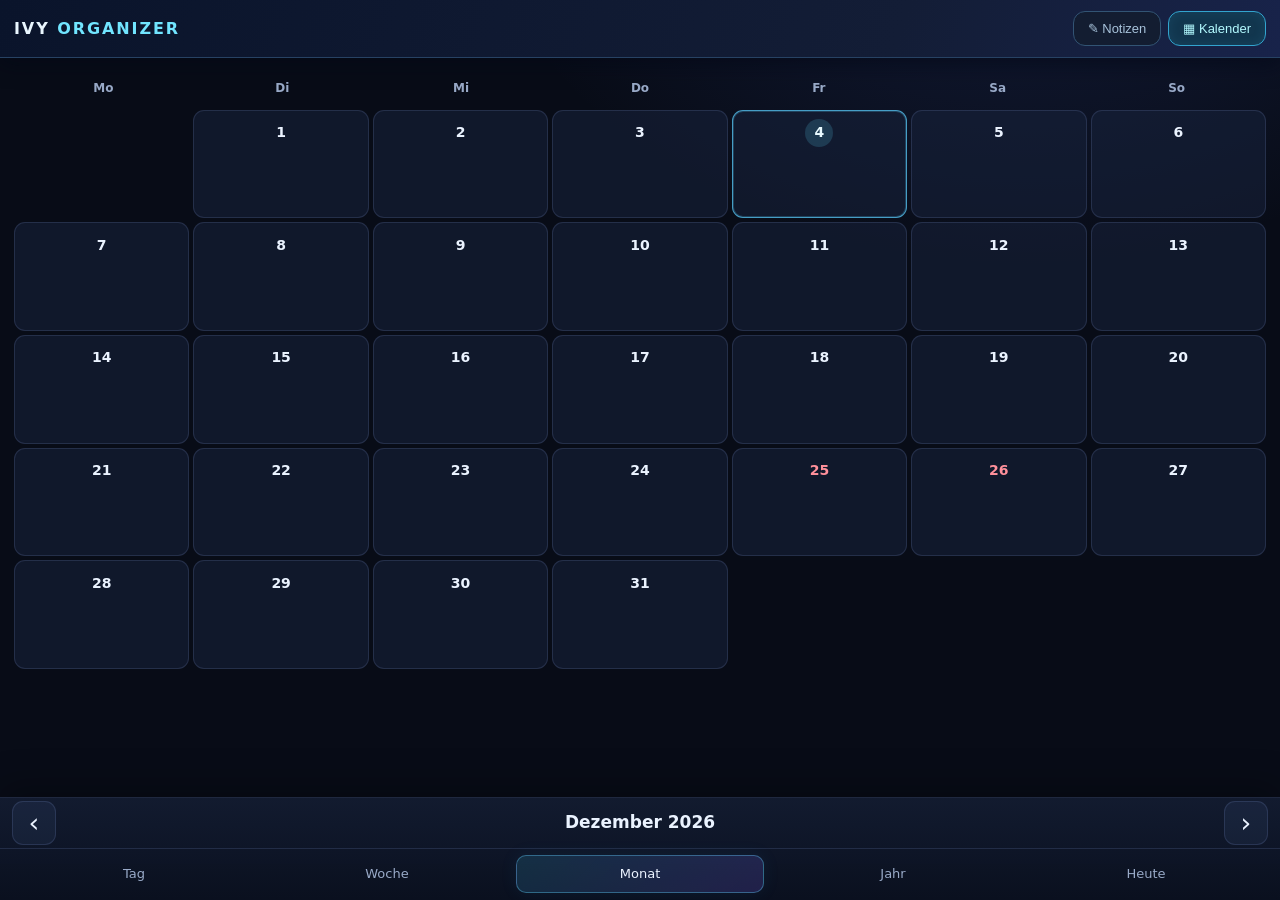
<file: index.html>
<!doctype html><html lang="de"><head><meta charset="utf-8"><meta name="viewport" content="width=device-width,initial-scale=1,viewport-fit=cover"><meta name="theme-color" content="#070d1c"><meta name="description" content="IVY Organizer – Kalender und Notizen in einer App"><link rel="manifest" href="./manifest.webmanifest"><link rel="icon" href="./icon-192.png"><title>IVY Organizer</title><meta name="ivy-organizer-build" content="ivy-organizer-v2-20261115"><style>
:root{color-scheme:dark;font-family:system-ui,-apple-system,Segoe UI,sans-serif}*{box-sizing:border-box}body{margin:0;background:#070b17;color:#eaf7ff}header{position:fixed;top:0;left:0;right:0;height:58px;display:flex;align-items:center;justify-content:space-between;gap:12px;padding:6px max(14px,env(safe-area-inset-left));background:linear-gradient(110deg,#0a142b,#131d36 70%,#18234a);border-bottom:1px solid #274263;z-index:50;box-shadow:0 5px 22px #030817aa}h1{margin:0;font-size:16px;letter-spacing:.12em;font-weight:700}h1 span{color:#71e5ff}.tabs{display:flex;gap:7px}.tabs button{border:1px solid #325474;border-radius:12px;background:#131d31;color:#a8c3db;font-size:13px;padding:9px 14px;cursor:pointer}.tabs button.active{background:#12364e;color:#b3faff;border-color:#32a4cf;box-shadow:inset 0 0 12px #40bcf51a}#panels{position:absolute;inset:58px 0 0}.panel{position:absolute;inset:0;width:100%;height:100%;border:0;background:#080c18;display:none}.panel.active{display:block}.help{display:none} @media(max-width:440px){h1{font-size:12px}.tabs button{padding:9px 10px;font-size:12px}header{padding:6px 10px}} </style><style id="ivy-update-style">
#ivy-update-popup[hidden]{display:none!important}#ivy-update-popup{position:fixed;right:16px;bottom:18px;z-index:1000;width:min(360px,calc(100vw - 32px));padding:18px;border:1px solid #3aaad9;border-radius:17px;background:linear-gradient(135deg,#152740,#101b33);color:#eaf8ff;box-shadow:0 16px 55px #000a,0 0 26px #28c7ff20}#ivy-update-popup strong{display:block;font-size:15px}#ivy-update-popup p{margin:9px 0 16px;color:#afc8e2;font-size:13px;line-height:1.5}#ivy-update-popup button{font:inherit;cursor:pointer;padding:10px 12px;border-radius:9px;border:1px solid #3b6580;background:#182a43;color:#eafaff}#ivy-update-popup button:first-child{background:linear-gradient(120deg,#146987,#5056a4);color:white}#ivy-update-popup .actions{display:flex;gap:8px}
</style></head><body><header><h1>IVY <span>ORGANIZER</span></h1><nav class="tabs" aria-label="App-Bereiche"><button id="tab-notes" aria-pressed="false">✎ Notizen</button><button id="tab-calendar" class="active" aria-pressed="true">▦ Kalender</button></nav></header><main id="panels"><iframe class="panel" id="notes-frame" src="./notes/index.html" title="Notizen"></iframe><iframe class="panel active" id="calendar-frame" src="./calendar/index.html" title="Kalender"></iframe></main><aside id="ivy-update-popup" role="status" aria-live="polite" hidden><strong>✧ Neue Organizer-Version verfügbar</strong><p>Eine neue Version wurde veröffentlicht. Deine lokalen Notizen und Termine bleiben erhalten.</p><div class="actions"><button type="button" id="ivy-update-now">Jetzt aktualisieren</button><button type="button" id="ivy-update-later">Später</button></div></aside><script src="./organizer.js" defer></script></body></html>
</file>
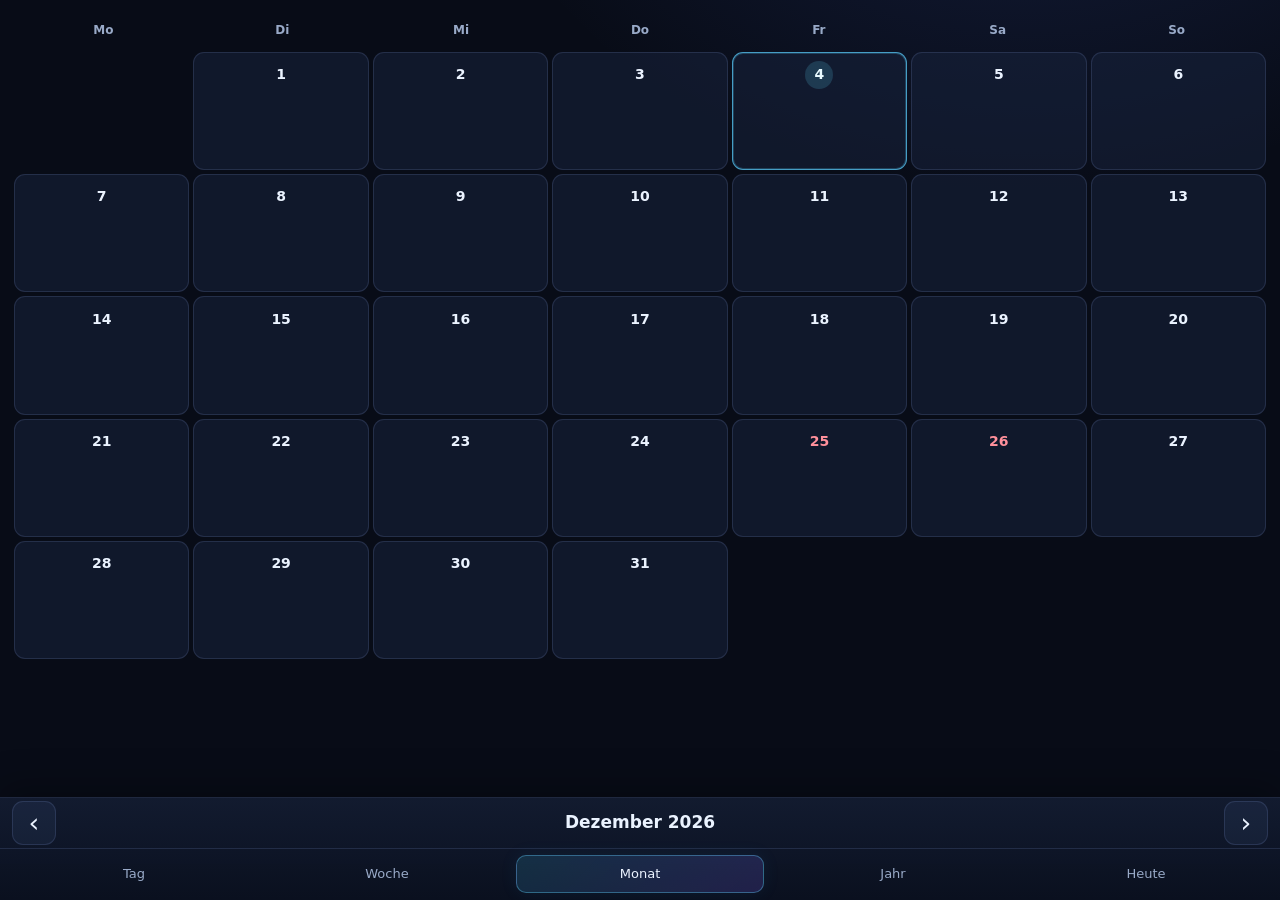
<file: calendar/index.html>
<!doctype html>
<html lang="de">
<head>
  <meta charset="utf-8" />
  <meta name="viewport" content="width=device-width,initial-scale=1,viewport-fit=cover" />
  <title>IVY Kalender</title>
  <meta name="theme-color" content="#0b0d12">

  <!-- stylesheet -->
  <link rel="stylesheet" href="styles.css?v=2">

  <!-- PWA manifest (unchanged) -->
  <!-- parent owns PWA manifest -->

  <link rel="icon" type="image/png" href="icon-512.png">
  <link rel="apple-touch-icon" href="icon-512.png">
  <meta name="msapplication-TileImage" content="icon-512.png">
  <meta name="msapplication-TileColor" content="#0b0d12">
</head>

<body>
  <div id="app" class="app">
    <main id="calendarArea" class="main" role="main" aria-label="Kalenderansichten">
      <!-- Views (one active at a time) -->
      <section id="dayView" class="view" aria-hidden="true"></section>
      <section id="weekView" class="view" aria-hidden="true"></section>
      <section id="monthView" class="view" aria-hidden="true"></section>
      <section id="yearView" class="view" aria-hidden="true"></section>
    </main>

    <footer class="footer" role="contentinfo">
      <div class="switchbar">
        <button id="prevBtn" class="icon-btn" aria-label="Zurück">‹</button>

        <div class="title-wrap">
          <div id="title" class="title">Monat Jahr</div>
          <div id="subtitle" class="subtitle"></div>
        </div>

        <button id="nextBtn" class="icon-btn" aria-label="Weiter">›</button>
      </div>

      <nav class="bottom-nav" role="navigation" aria-label="Ansichten">
        <button class="nav-btn" data-view="day" aria-pressed="false">Tag</button>
        <button class="nav-btn" data-view="week" aria-pressed="false">Woche</button>
        <button class="nav-btn active" data-view="month" aria-pressed="true">Monat</button>
        <button class="nav-btn" data-view="year" aria-pressed="false">Jahr</button>
        <!-- Today button: always jumps to Month view and highlights today -->
        <button id="todayBtn" class="nav-btn" aria-pressed="false">Heute</button>
      </nav>
    </footer>
  </div>

  <!-- Event Modal -->
  <div id="eventModal" class="modal hidden" role="dialog" aria-modal="true" aria-hidden="true">
    <div class="modal-content">
      <h2 id="modalDate">Datum</h2>

      <ul id="eventList" class="event-list" aria-live="polite"></ul>

      <label for="eventInput" class="sr-only">Termintext</label>
      <input id="eventInput" type="text" placeholder="Terminname" />

      <div class="modal-row">
        <!-- Birthday checkbox: if checked, event is marked as recurring birthday and time selection disabled -->
        <label>
          <input id="eventBirthdayCheckbox" type="checkbox" /> Geburtstag
        </label>

        <!-- Hour checkbox + select apply only for normal events; disabled automatically when Birthday is checked -->
        <label>
          <input id="eventHourCheckbox" type="checkbox" /> Uhrzeit
        </label>
        <select id="eventHour" aria-label="Uhrzeit wählen" disabled>
          <!-- hours inserted by JS -->
        </select>
      </div>

      <div class="modal-actions">
        <button id="addEventBtn" class="btn">Speichern</button>
        <button id="closeModalBtn" class="btn alt">Schließen</button>
      </div>
    </div>
  </div>

  <!-- script -->
  <script src="app.js?v=2" defer></script>

</body>
</html>
</file>
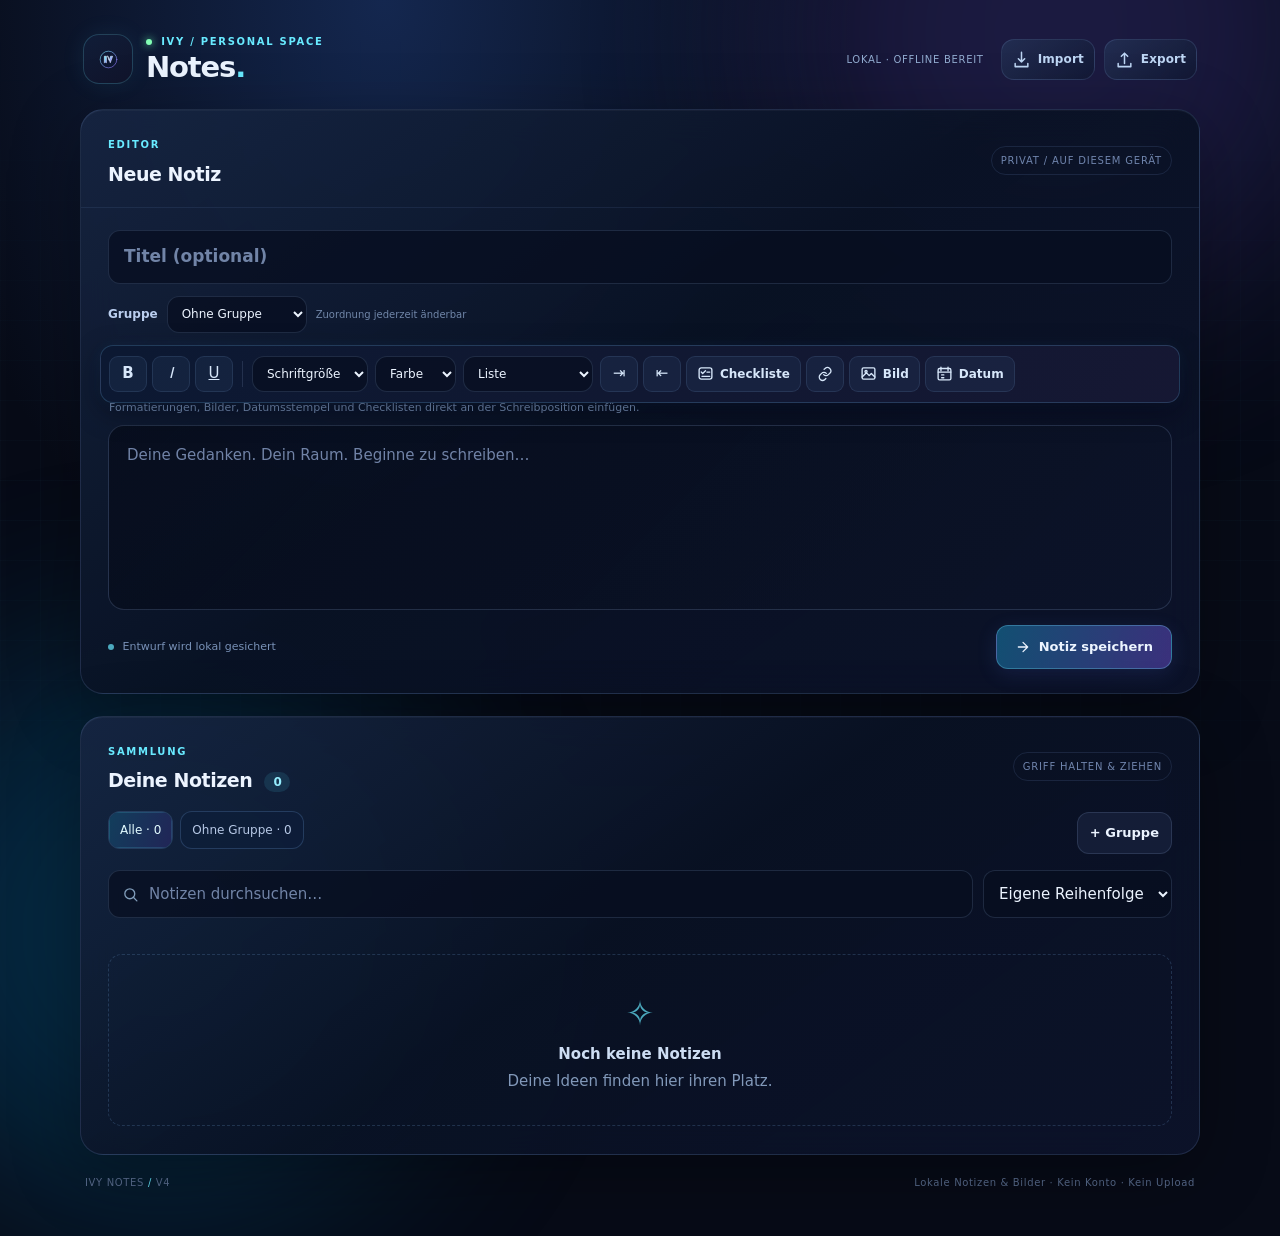
<file: notes/index.html>
<!DOCTYPE html>
<html lang="de">
<head>
  <meta charset="utf-8">
  <meta name="viewport" content="width=device-width, initial-scale=1, viewport-fit=cover">
  <meta name="theme-color" content="#070b17">
  <meta name="description" content="IVY Notes – lokale Notizen mit Bildern, Datums-Vorlagen, Rich-Text und Offline-Sicherung.">
  <meta name="color-scheme" content="dark">
  <!-- Manifest is managed by IVY Organizer parent -->
  <link rel="icon" type="image/png" sizes="32x32" href="./favicon-32x32.png">
  <link rel="icon" type="image/png" sizes="192x192" href="./icon-192.png">
  <link rel="apple-touch-icon" href="./apple-touch-icon.png">
  <link rel="stylesheet" href="./app.css">
  <title>IVY Notes</title>
  <script src="./app.js" defer></script>
</head>
<body>
  <div class="ambient glow-one" aria-hidden="true"></div>
  <div class="ambient glow-two" aria-hidden="true"></div>
  <div class="matrix-grid" aria-hidden="true"></div>
  <main class="app-shell">
    <header class="topbar">
      <div class="brand-lockup">
        <span class="brand-icon" aria-hidden="true"><svg viewBox="0 0 64 64" width="40" height="40"><defs><linearGradient id="i" x1="0" y1="0" x2="1" y2="1"><stop stop-color="#76f9ff"/><stop offset="1" stop-color="#9965ff"/></linearGradient></defs><circle cx="32" cy="32" r="28" fill="#0e1732" stroke="url(#i)" stroke-width="2"/><path d="M18 43V21h7v22M30 21l8 22 8-22h-7l-5 14-5-14z" fill="url(#i)"/></svg></span>
        <div><div class="brand-eyebrow"><span class="status-dot"></span> IVY / PERSONAL SPACE</div><h1>Notes<span class="brand-period">.</span></h1></div>
      </div>
      <div class="top-actions">
        <span id="storage-indicator" class="storage-indicator" aria-live="polite">LOKAL · OFFLINE BEREIT</span>
        <button type="button" class="icon-btn utility io-action" id="import-btn" title="Import – Backup von Datei laden" aria-label="Backup importieren"><svg viewBox="0 0 24 24" aria-hidden="true"><path d="M12 3v12m-4-4 4 4 4-4M4 17v4h16v-4"/></svg><span>Import</span></button>
        <button type="button" class="icon-btn utility io-action" id="export-btn" title="Export – Backup auf Gerät speichern" aria-label="Backup exportieren"><svg viewBox="0 0 24 24" aria-hidden="true"><path d="M12 17V4m-4 4 4-4 4 4M4 17v4h16v-4"/></svg><span>Export</span></button>
        <input hidden id="import-file-input" type="file" accept=".json,application/json">
      </div>
    </header>

    <section class="composer glass-panel" aria-labelledby="compose-heading">
      <div class="section-heading"><div><span class="eyebrow">EDITOR</span><h2 id="compose-heading">Neue Notiz</h2></div><div class="section-tag">PRIVAT / AUF DIESEM GERÄT</div></div>
      <div class="composer-inner">
        <label class="sr-only" for="note-title-input">Titel der Notiz</label>
        <input id="note-title-input" class="title-field" placeholder="Titel (optional)" autocomplete="off" maxlength="180">
        <div class="editor-meta"><label for="note-group-select">Gruppe</label><select id="note-group-select" class="tool-select group-select"><option value="">Ohne Gruppe</option></select><span class="editor-meta-hint">Zuordnung jederzeit änderbar</span></div>
        <div class="editor-toolbar" role="toolbar" aria-label="Text formatieren">
          <div class="toolbar-cluster">
            <button class="format-btn" type="button" data-format="bold" title="Fett" aria-label="Fett"><b>B</b></button>
            <button class="format-btn" type="button" data-format="italic" title="Kursiv" aria-label="Kursiv"><i>I</i></button>
            <button class="format-btn" type="button" data-format="underline" title="Unterstreichen" aria-label="Unterstreichen"><u>U</u></button>
          </div>
          <span class="tool-separator" aria-hidden="true"></span>
          <label class="sr-only" for="font-size">Schriftgröße</label><select id="font-size" class="tool-select" aria-label="Schriftgröße"><option value="">Schriftgröße</option><option value="2">Klein</option><option value="3">Normal</option><option value="5">Groß</option></select>
          <label class="sr-only" for="font-color">Schriftfarbe</label><select id="font-color" class="tool-select" aria-label="Schriftfarbe"><option value="">Farbe</option><option value="#eaf5ff">Weiß</option><option value="#69ecff">Cyan</option><option value="#bba0ff">Violett</option><option value="#ff8aab">Pink</option><option value="#ffd78b">Gelb</option><option value="#a9e9b8">Grün</option></select>
          <label class="sr-only" for="list-style">Aufzählung</label><select id="list-style" class="tool-select" aria-label="Liste einfügen"><option value="">Liste</option><option value="disc">• Punkte</option><option value="circle">◦ Kreise</option><option value="decimal">1. Nummeriert</option></select>
          <div class="toolbar-cluster">
            <button class="format-btn" type="button" id="indent-btn" title="Einrücken" aria-label="Einrücken">⇥</button>
            <button class="format-btn" type="button" id="outdent-btn" title="Ausrücken" aria-label="Ausrücken">⇤</button>
            <button class="format-btn format-with-label checklist-tool" type="button" id="checklist-btn" title="Checkliste einfügen oder umwandeln" aria-label="Checkliste einfügen" aria-pressed="false"><svg viewBox="0 0 24 24" aria-hidden="true"><rect x="3" y="4" width="18" height="16" rx="3"/><path d="m6 10 2 2 4-4M14 10h4M7 16h11"/></svg><span>Checkliste</span></button>
            <button class="format-btn" type="button" id="link-btn" title="Link einfügen" aria-label="Link einfügen"><svg viewBox="0 0 24 24" aria-hidden="true"><path d="M10 13a5 5 0 0 0 7.1 0l2.1-2.1a5 5 0 0 0-7.1-7.1L10.7 5M14 11a5 5 0 0 0-7.1 0l-2.1 2.1a5 5 0 0 0 7.1 7.1l1.4-1.4"/></svg></button>
            <button class="format-btn format-with-label" type="button" id="image-btn" title="Bild einfügen" aria-label="Bild einfügen"><svg viewBox="0 0 24 24" aria-hidden="true"><rect x="3" y="4" width="18" height="16" rx="2"/><circle cx="8.5" cy="9" r="1.5"/><path d="m3 17 6-6 4 4 3-3 5 5"/></svg><span>Bild</span></button>
            <input hidden id="image-file-input" type="file" accept="image/png,image/jpeg,image/webp,image/gif,image/avif">
            <div class="date-control">
              <button class="format-btn format-with-label" type="button" id="date-btn" title="Datum als Vorlage einfügen" aria-label="Datum als Vorlage einfügen"><svg viewBox="0 0 24 24" aria-hidden="true"><rect x="3" y="5" width="18" height="16" rx="2"/><path d="M7 3v5m10-5v5M3 10h18M8 14h3m-3 4h3"/></svg><span>Datum</span></button>
              <div class="date-menu" id="date-menu" hidden>
                <label for="date-picker">Datum auswählen</label>
                <input type="date" id="date-picker" class="date-input">
                <div class="date-menu-actions"><button type="button" class="btn secondary" id="date-cancel-btn">Abbrechen</button><button type="button" class="btn secondary" id="ivy-date-clear">Datum lösen</button><button type="button" class="btn primary" id="date-insert-btn">Übernehmen</button></div>
              </div>
            </div>
          </div>
        </div>
        <div id="ivy-linked-date" class="ivy-linked-date" hidden></div><div class="editor-hint">Formatierungen, Bilder, Datumsstempel und Checklisten direkt an der Schreibposition einfügen.</div>
        <div id="note-editor" class="note-editor rich-text" contenteditable="true" role="textbox" aria-label="Notizinhalt" aria-multiline="true" data-placeholder="Deine Gedanken. Dein Raum. Beginne zu schreiben…" spellcheck="true"></div>
        <div class="editor-footer">
          <div class="draft-indicator" id="draft-indicator" aria-live="polite"><span class="draft-glow"></span> Entwurf wird lokal gesichert</div>
          <div class="editor-buttons"><button type="button" id="cancel-edit-btn" class="btn secondary hidden">Abbrechen</button><button type="button" id="save-note-btn" class="btn primary"><svg viewBox="0 0 24 24" aria-hidden="true"><path d="M5 12h14m-7-7 7 7-7 7"/></svg><span id="save-note-label">Notiz speichern</span></button></div>
        </div>
      </div>
    </section>

    <section class="library glass-panel" aria-labelledby="library-heading">
      <div class="section-heading library-heading"><div><span class="eyebrow">SAMMLUNG</span><h2 id="library-heading">Deine Notizen <span class="count" id="note-count">0</span></h2></div><span class="section-tag" id="sort-hint">ZUM SORTIEREN ZIEHEN</span></div>
      <div class="groups-bar" aria-label="Notizgruppen"><div id="group-tabs" class="group-tabs" role="group" aria-label="Nach Gruppe filtern"></div><button type="button" class="btn secondary new-group" id="new-group-btn" aria-label="Neue Gruppe erstellen">+ Gruppe</button></div>
      <div class="list-controls">
        <label class="search-field" for="search-input"><svg viewBox="0 0 24 24" aria-hidden="true"><circle cx="11" cy="11" r="7"/><path d="m16 16 5 5"/></svg><input type="search" id="search-input" placeholder="Notizen durchsuchen…" autocomplete="off"></label>
        <label for="sort-select" class="sr-only">Notizen sortieren</label>
        <select id="sort-select" class="sort-select"><option value="unsorted">Eigene Reihenfolge</option><option value="newest">Zuletzt bearbeitet</option><option value="oldest">Älteste zuerst</option><option value="title-asc">Titel A–Z</option><option value="title-desc">Titel Z–A</option></select>
      </div>
      <p id="loading-indicator" class="empty-state" hidden>Notizen werden geladen…</p>
      <div id="notes-list" class="notes-grid" aria-live="polite"></div>
      <div id="no-notes-message" class="empty-state" hidden><div class="empty-emblem">✧</div><strong>Noch keine Notizen</strong><span>Deine Ideen finden hier ihren Platz.</span></div>
    </section>
    <footer class="site-footer"><span>IVY NOTES <span class="accent">/</span> V4</span><span>Lokale Notizen & Bilder · Kein Konto · Kein Upload</span></footer>
  </main>

  <div id="dialog-backdrop" class="dialog-backdrop" hidden>
    <div class="dialog glass-panel" role="dialog" aria-modal="true" aria-labelledby="dialog-title">
      <span class="eyebrow">IVY / BESTÄTIGUNG</span><h2 id="dialog-title">Bestätigung</h2><p id="dialog-message"></p>
      <div class="dialog-actions"><button type="button" id="dialog-cancel" class="btn secondary">Abbrechen</button><button type="button" id="dialog-confirm" class="btn primary">Bestätigen</button></div>
    </div>
  </div>
  <div id="link-backdrop" class="dialog-backdrop" hidden>
    <div class="dialog glass-panel" role="dialog" aria-modal="true" aria-labelledby="link-title"><span class="eyebrow">EDITOR / LINK</span><h2 id="link-title">Link einfügen</h2><label class="sr-only" for="link-url-input">Linkadresse</label><input class="title-field" id="link-url-input" type="url" placeholder="https://beispiel.de" autocomplete="url"><div class="dialog-actions"><button type="button" id="link-cancel" class="btn secondary">Abbrechen</button><button type="button" id="link-confirm" class="btn primary">Einfügen</button></div></div>
  </div>
  <div id="group-backdrop" class="dialog-backdrop" hidden>
    <div class="dialog glass-panel" role="dialog" aria-modal="true" aria-labelledby="group-title">
      <span class="eyebrow">IVY / NOTIZGRUPPEN</span><h2 id="group-title">Neue Gruppe</h2>
      <label for="group-name-input" class="group-form-label">Gruppenname</label><input type="text" id="group-name-input" class="title-field" maxlength="64" placeholder="z. B. Ausbildung" autocomplete="off">
      <p class="group-help">Beim Löschen einer Gruppe bleiben die enthaltenen Notizen erhalten und werden „Ohne Gruppe“ zugeordnet.</p>
      <div class="dialog-actions"><button id="group-delete-btn" type="button" class="btn danger" hidden>Gruppe löschen</button><button id="group-cancel-btn" type="button" class="btn secondary">Abbrechen</button><button id="group-confirm-btn" type="button" class="btn primary">Speichern</button></div>
    </div>
  </div>
  <div class="toast" id="toast" role="status" aria-live="polite"></div>
</body>
</html>
</file>
<file: calendar/styles.css>
:root{color-scheme:dark;--bg:#080c17;--panel:#11192b;--panel-2:#151f34;--text:#ebf3ff;--muted:#99aac8;--line:rgba(126,151,210,.18);--accent:#59ccfa;--event:#52cfff;--birthday:#ab85ff;--holiday:#ff909b;--footer-height:112px}
*{box-sizing:border-box}
html,body{margin:0;min-width:280px;width:100%;height:100%;background:var(--bg);color:var(--text);font:14px/1.4 system-ui,-apple-system,Segoe UI,Roboto,Arial,sans-serif}
body{overscroll-behavior:none;-webkit-tap-highlight-color:transparent}
button,input,select{font:inherit}
button{color:inherit;cursor:pointer}
button:focus-visible,select:focus-visible,input:focus-visible{outline:2px solid var(--accent);outline-offset:2px}
.app{height:100vh;height:100dvh;display:flex;flex-direction:column;overflow:hidden;background:radial-gradient(800px 600px at 80% -25%,rgba(78,112,238,.18),transparent 70%),var(--bg)}
.main{flex:1 1 auto;min-height:0;overflow:hidden;display:flex;position:relative}
.view{display:none;flex:1 1 auto;min-width:0;min-height:0;overflow:auto;padding:clamp(6px,1.2vw,14px);scrollbar-color:#4b5d81 transparent;overscroll-behavior:contain}
.view.active{display:block}
.footer{flex:0 0 auto;z-index:2;background:linear-gradient(180deg,rgba(19,28,48,.96),rgba(10,16,31,.99));border-top:1px solid var(--line);box-shadow:0 -12px 35px rgba(0,0,0,.26);padding-bottom:env(safe-area-inset-bottom)}
.switchbar{min-height:48px;display:flex;align-items:center;justify-content:space-between;border-bottom:1px solid var(--line);padding:3px 12px}
.title-wrap{flex:1;min-width:0;text-align:center}.title{font-size:17px;font-weight:720;text-transform:capitalize;white-space:nowrap;overflow:hidden;text-overflow:ellipsis}.subtitle{font-size:11px;min-height:0;color:var(--muted)}
.icon-btn{background:rgba(118,150,231,.08);border:1px solid var(--line);border-radius:11px;padding:2px 15px;font-size:27px;min-width:44px;min-height:38px}
.bottom-nav{display:grid;grid-template-columns:repeat(5,minmax(0,1fr));gap:5px;padding:6px max(10px,env(safe-area-inset-left)) 7px}
.nav-btn{min-height:38px;padding:7px 3px;background:transparent;border:1px solid transparent;color:var(--muted);border-radius:10px;font-size:13px}
.nav-btn.active{background:linear-gradient(135deg,rgba(63,210,255,.14),rgba(132,102,255,.19));border-color:rgba(96,204,249,.38);color:var(--text);box-shadow:0 0 18px rgba(47,156,223,.08)}
/* Monat: Raster darf klein werden, bei engem Display scrollt die gesamte Ansicht. */
#monthView{--month-row:clamp(64px,calc((100dvh - 190px) / 6),130px)}
.weekdays{display:grid;grid-template-columns:repeat(7,minmax(0,1fr));text-align:center;font-size:12px;font-weight:600;color:var(--muted);padding:8px 0;margin-bottom:5px}
.month-grid{display:grid;grid-template-columns:repeat(7,minmax(0,1fr));grid-auto-rows:var(--month-row);gap:4px;min-width:0}
.day-cell{position:relative;display:flex;flex-direction:column;align-items:center;justify-content:flex-start;gap:5px;min-width:0;min-height:0;padding:8px 2px;background:rgba(24,36,61,.55);border:1px solid var(--line);border-radius:11px;overflow:hidden}
.day-cell.empty{background:transparent;border-color:transparent;pointer-events:none}
.day-cell:hover:not(.empty),.mini-day:hover:not(.empty){border-color:rgba(89,204,250,.55);background-color:rgba(64,127,187,.13)}
.day-cell.is-today{border-color:rgba(89,204,250,.74);box-shadow:inset 0 0 0 1px rgba(89,204,250,.23)}
.day-number{font-size:14px;font-weight:650;width:28px;height:28px;display:grid;place-items:center;border-radius:50%;flex:0 0 auto}
.day-number.holiday{color:var(--holiday)}
.day-cell.is-today .day-number{background:rgba(94,217,255,.17);color:#e9faff}
.day-cell.is-today .day-number.holiday{color:var(--holiday)}
.day-markers,.mini-markers{display:flex;align-items:center;justify-content:center;gap:4px;flex:0 0 auto;height:7px;min-height:7px}
.day-marker,.mini-marker{display:block;width:6px;height:6px;flex:0 0 6px;border-radius:50%;padding:0!important;margin:0!important;box-shadow:0 0 7px currentColor}
.event-marker{color:var(--event);background:var(--event)}.birthday-marker{color:var(--birthday);background:var(--birthday)}
.day-count{font-size:11px;font-weight:700;color:var(--muted);line-height:1}
/* Jahresübersicht: 12 Karten, stabile 7x6 Tagesraster mit fixen Höhe, eigene Ansicht scrollt. */
#yearView{overflow-y:auto;overflow-x:hidden}
.year-grid{display:grid;grid-template-columns:repeat(3,minmax(0,1fr));grid-auto-rows:196px;align-content:start;gap:12px;width:100%;min-width:0;padding:6px 4px 20px}
.year-month{min-height:0;min-width:0;overflow:hidden;border-radius:15px;border:1px solid rgba(116,159,245,.24);background:linear-gradient(160deg,rgba(22,35,65,.87),rgba(14,22,42,.91));padding:9px 10px 10px;display:flex;flex-direction:column;box-shadow:inset 0 1px rgba(237,244,255,.04),0 10px 20px rgba(0,0,0,.1)}
.year-month-title{border:0;background:transparent;color:var(--text);font-weight:720;text-transform:capitalize;font-size:14px;width:100%;text-align:center;padding:2px 0 7px;line-height:1.3;flex:0 0 auto}
.mini-weekdays{display:grid;grid-template-columns:repeat(7,minmax(0,1fr));font-size:9px;color:var(--muted);text-align:center;height:17px;flex:0 0 auto;align-items:center}
.mini-month{flex:1 1 auto;display:grid;grid-template-columns:repeat(7,minmax(0,1fr));grid-template-rows:repeat(6,minmax(0,1fr));gap:1px;width:100%;min-height:0;min-width:0;align-content:stretch}
.mini-day{padding:1px 0 0;min-width:0;min-height:0;width:100%;height:100%;display:flex;align-items:center;justify-content:flex-start;flex-direction:column;position:relative;border:1px solid transparent;border-radius:6px;background:transparent;overflow:hidden;gap:0}
.mini-day.empty{pointer-events:none}
.mini-number{font-size:11px;line-height:14px;font-variant-numeric:tabular-nums;flex:0 0 14px;font-weight:500}
.mini-day.is-today{border-color:var(--accent);background:rgba(90,194,249,.14)}
.mini-day.holiday .mini-number{color:var(--holiday);font-weight:700}
.mini-markers{gap:2px;height:5px;min-height:5px;line-height:0}
.mini-marker{width:3px;height:3px;flex:0 0 3px;box-shadow:none!important}
.mini-extra{font-size:8px;color:var(--muted);line-height:7px;position:absolute;right:1px;bottom:0}
/* Woche/Tag: feste Zeilenhöhe; viele Einträge erzeugen Kurzvorschau statt unkontrolliert wachsender Zellen. */
#weekView,#dayView{overflow:auto;min-width:0}
.week-grid,.day-grid{display:grid;align-content:start;width:max-content;min-width:100%;overflow:visible;border:1px solid var(--line);border-radius:12px}
.week-grid{grid-template-columns:64px repeat(7,minmax(112px,1fr))}
.day-grid{grid-template-columns:64px minmax(250px,1fr);width:100%}
.grid-corner,.week-heading,.hour-label,.all-day-label{background:rgba(22,33,57,.89);border-bottom:1px solid var(--line);border-right:1px solid var(--line)}
.week-heading{text-align:center;font-size:12px;color:var(--muted);padding:9px 3px;white-space:nowrap}
.week-heading b{display:inline-block;font-size:14px;color:var(--text)}
.week-heading.is-today{color:var(--accent)}
.hour-label,.all-day-label{display:flex;justify-content:center;align-items:flex-start;padding:9px 4px;color:var(--muted);font-size:11px}
.all-day-label{align-items:center}
.hour-label{height:72px}
.all-day-row,.hour-cell{border:0;border-right:1px solid var(--line);border-bottom:1px solid var(--line);background:rgba(17,26,45,.55);width:100%;min-width:0;text-align:left;overflow:hidden;display:flex;flex-direction:column;justify-content:flex-start;gap:2px;padding:4px}
.all-day-row{height:99px}.hour-cell{height:72px}
.all-day-row:hover,.hour-cell:hover{background:rgba(39,71,106,.48)}
.event-pill,.event-more{display:block;max-width:100%;overflow:hidden;text-overflow:ellipsis;white-space:nowrap;font-size:11px;line-height:18px;border-radius:5px;padding:1px 6px;background:rgba(71,169,228,.25);color:#d7f5ff;border-left:2px solid var(--accent)}
.event-pill.birthday{background:rgba(150,106,242,.20);color:#e6daff;border-color:var(--birthday)}
.event-pill.holiday{background:rgba(242,122,143,.12);color:#ffadb9;border-color:var(--holiday)}
.event-more{background:transparent;color:var(--muted);border:0;padding-left:3px}
/* Dialog */
.modal{position:fixed;inset:0;display:flex;align-items:center;justify-content:center;background:rgba(2,5,13,.82);backdrop-filter:blur(8px);z-index:10;padding:12px;overflow:auto}
.modal.hidden{display:none}
.modal-content{width:min(100%,520px);max-height:min(90dvh,820px);overflow:auto;border:1px solid rgba(108,189,255,.31);border-radius:18px;padding:20px;background:linear-gradient(150deg,#1a2948,#0e162a);box-shadow:0 25px 70px rgba(0,0,0,.55)}
.modal-content h2{font-size:17px;line-height:1.35;text-transform:capitalize;margin:0 0 12px}
.event-list{list-style:none;padding:0;margin:0 0 14px;max-height:30dvh;overflow:auto;scrollbar-color:#405678 transparent}
.event-list li{display:flex;align-items:center;justify-content:space-between;gap:10px;overflow-wrap:anywhere;padding:9px 10px;margin:4px 0;background:rgba(11,20,38,.85);border:1px solid var(--line);border-radius:9px;font-size:13px}
.event-list li.holiday{color:var(--holiday)}.event-list li.event-empty{color:var(--muted)}
.delete-event{font-size:12px;flex:0 0 auto;background:rgba(255,91,112,.12);border:1px solid rgba(255,91,112,.32);color:#ffb1bd;border-radius:7px;padding:6px 8px}
#eventInput{display:block;width:100%;padding:12px;border:1px solid var(--line);border-radius:10px;color:var(--text);background:#091326;font-size:16px}
.modal-row{display:flex;align-items:center;flex-wrap:wrap;gap:12px;margin:12px 0;color:var(--muted)}
.modal-row label{display:flex;align-items:center;gap:6px}
#eventHour{padding:8px;border:1px solid var(--line);border-radius:8px;background:#111d33;color:var(--text)}
.modal-actions{display:flex;justify-content:flex-end;gap:8px;margin-top:12px}
.btn{border-radius:9px;border:1px solid rgba(110,224,255,.23);background:linear-gradient(135deg,#226d9f,#555bb5);padding:11px 17px;color:#fff;font-weight:620}
.btn.alt{background:rgba(134,153,202,.16)}
.sr-only{position:absolute!important;left:-99999px!important;width:1px!important;height:1px!important;overflow:hidden!important}
@media(max-width:1050px){.year-grid{grid-template-columns:repeat(2,minmax(0,1fr));grid-auto-rows:198px}}
@media(max-width:520px){.year-grid{grid-template-columns:1fr;grid-auto-rows:218px;max-width:430px;margin:auto;padding:4px 8px 18px}.year-month{padding:11px 13px}.mini-number{font-size:12px;line-height:16px;flex-basis:16px}.mini-marker{width:5px;height:5px;flex-basis:5px}.nav-btn{font-size:12px}.day-cell{border-radius:7px}.month-grid{gap:2px}.day-number{width:26px;height:26px;font-size:13px}.event-list{max-height:27dvh}}
@media(max-height:620px){.year-grid{grid-auto-rows:190px}.bottom-nav{padding-block:3px}.nav-btn{min-height:34px}#monthView{--month-row:65px}}
@media(prefers-reduced-motion:reduce){*,*:before,*:after{animation-duration:.01ms!important;transition-duration:.01ms!important}}

.ivy-note-marker{background:#59e5fb!important;box-shadow:0 0 6px #36d3ff!important}
.ivy-calendar-linked-note{border:1px solid rgba(73,213,255,.25);background:rgba(31,143,194,.1);border-radius:10px;padding:4px!important}
.ivy-open-note{background:transparent;color:#9ceaff;border:0;padding:10px;text-align:left;cursor:pointer;font:inherit;width:100%;overflow-wrap:anywhere}
.ivy-open-note:hover{background:rgba(76,211,255,.13)}

/* Organizer V2: date-specific note contents in calendar dialog */
.event-list li.ivy-calendar-linked-note{display:block;align-items:initial;padding:11px 12px!important;background:linear-gradient(125deg,rgba(20,57,85,.42),rgba(21,28,60,.55))}
.ivy-note-section{width:100%;min-width:0}
.ivy-note-section strong{display:block;color:#a8efff;font-weight:650;margin:0 0 5px}
.ivy-note-excerpt{white-space:pre-wrap;overflow-wrap:anywhere;color:#edf5ff;line-height:1.55;max-height:220px;overflow-y:auto;font-size:13px;padding:3px 0 8px}
.ivy-note-section .ivy-open-note{display:inline-block;width:auto;margin-top:2px;padding:7px 11px;border:1px solid #3b7797;border-radius:8px;background:#102c44;font-size:12px}
</file>
<file: notes/app.css>
:root{--bg:#070b17;--panel:#0c1529d9;--line:rgba(137,172,230,.17);--text:#ecf4ff;--muted:#8e9cb8;--cyan:#68eaff;--violet:#a388ff;--danger:#ff8ca8;--radius:23px;--shadow:0 18px 70px rgba(0,0,0,.32)}
*{box-sizing:border-box}html{color-scheme:dark;min-width:290px}body{margin:0;min-height:100vh;background:radial-gradient(ellipse at 30% 0%,#14274f 0%,transparent 37%),#070b17;color:var(--text);font:15px/1.5 Inter,"Segoe UI",system-ui,-apple-system,Arial,sans-serif;-webkit-tap-highlight-color:transparent}button,input,select{font:inherit}button{cursor:pointer;touch-action:manipulation}button:focus-visible,input:focus-visible,select:focus-visible,.note-editor:focus-visible{outline:2px solid var(--cyan);outline-offset:3px}a{color:var(--cyan)}a:focus-visible{outline:2px solid var(--cyan)}[hidden]{display:none!important}.hidden{display:none!important}.sr-only{position:absolute;width:1px;height:1px;padding:0;margin:-1px;overflow:hidden;clip:rect(0,0,0,0);white-space:nowrap;border:0}
.ambient{position:fixed;pointer-events:none;width:45vw;height:45vw;filter:blur(100px);border-radius:50%;opacity:.25;z-index:0}.glow-one{top:-20vw;right:-5vw;background:#5848bc}.glow-two{bottom:-25vw;left:-10vw;background:#0082be}.matrix-grid{position:fixed;inset:0;pointer-events:none;z-index:0;background:linear-gradient(rgba(106,221,255,.025) 1px,transparent 1px),linear-gradient(90deg,rgba(106,221,255,.025) 1px,transparent 1px);background-size:40px 40px;mask-image:linear-gradient(to bottom,transparent,black 55%,transparent)}.app-shell{position:relative;z-index:1;width:min(1120px,calc(100% - 40px));margin:0 auto;padding:34px 0 26px}.topbar{display:flex;justify-content:space-between;align-items:center;gap:15px;padding:0 3px 25px}.brand-lockup{display:flex;gap:13px;align-items:center}.brand-icon{width:50px;height:50px;display:grid;place-items:center;border:1px solid rgba(105,234,255,.20);border-radius:16px;background:linear-gradient(150deg,#101d38,#11142b);box-shadow:0 0 24px rgba(85,202,255,.08)}.brand-eyebrow,.eyebrow{color:var(--cyan);letter-spacing:.17em;font-size:10px;font-weight:750}.status-dot{display:inline-block;width:6px;height:6px;border-radius:50%;background:#83ffb5;box-shadow:0 0 9px #68ffbb;margin-right:4px}.topbar h1{font-size:29px;line-height:1.12;margin:2px 0 0;letter-spacing:-.04em;font-weight:760}.brand-period{color:var(--cyan)}.top-actions{display:flex;align-items:center;gap:9px}.storage-indicator{color:#92acd0;letter-spacing:.07em;font-size:10px;margin-right:8px}.icon-btn{border:1px solid var(--line);background:linear-gradient(145deg,rgba(38,55,90,.65),rgba(13,24,46,.55));color:#bed6f4;width:41px;height:41px;border-radius:13px;display:grid;place-items:center}.icon-btn:hover,.format-btn:hover{background:rgba(87,112,160,.26);border-color:rgba(104,234,255,.38)}svg{width:19px;height:19px;fill:none;stroke:currentColor;stroke-width:1.9;stroke-linecap:round;stroke-linejoin:round}
.glass-panel{border:1px solid var(--line);border-radius:var(--radius);background:linear-gradient(145deg,rgba(23,38,67,.87),rgba(9,18,36,.92) 48%,rgba(13,19,43,.9));box-shadow:var(--shadow),inset 0 1px rgba(255,255,255,.035);backdrop-filter:blur(18px)}.composer{margin-bottom:22px;overflow:visible}.section-heading{padding:22px 27px 19px;display:flex;gap:12px;justify-content:space-between;align-items:center;border-bottom:1px solid rgba(122,158,215,.11)}.section-heading h2{font-size:19px;letter-spacing:-.024em;margin:5px 0 0;font-weight:700}.section-tag{font-size:10px;letter-spacing:.08em;color:#7085ad;border:1px solid rgba(121,157,214,.15);padding:6px 9px;border-radius:100px;white-space:nowrap}.composer-inner{padding:22px 27px 24px}.title-field,.sort-select,.search-field,.tool-select{background:rgba(7,15,32,.73);color:var(--text);border:1px solid rgba(144,178,224,.17);border-radius:12px}.title-field{width:100%;padding:13px 15px;font-size:17px;font-weight:610;outline:0;transition:border-color .16s}.title-field:focus{border-color:rgba(104,234,255,.48)}.title-field::placeholder,.search-field input::placeholder{color:#7184a7}.editor-toolbar{display:flex;flex-wrap:wrap;align-items:center;gap:7px;padding:14px 0 12px}.toolbar-cluster{display:flex;gap:5px}.format-btn{display:grid;place-items:center;width:38px;height:36px;border:1px solid rgba(138,174,226,.13);border-radius:9px;background:rgba(35,55,91,.35);color:#d7e7fa}.format-btn[aria-pressed="true"]{background:rgba(51,159,211,.26);color:#85efff;border-color:rgba(104,234,255,.5)}.format-btn svg{width:16px;height:16px}.tool-separator{width:1px;height:26px;background:rgba(140,163,206,.18);margin:0 2px}.tool-select{height:36px;padding:0 10px;font-size:12px;max-width:145px}.tool-select:focus{border-color:var(--cyan)}.note-editor{background:linear-gradient(135deg,rgba(6,12,27,.76),rgba(13,21,43,.66));border:1px solid rgba(143,177,223,.20);border-radius:16px;min-height:155px;max-height:45vh;overflow-y:auto;overflow-wrap:anywhere;white-space:pre-wrap;padding:17px 18px;outline:0;color:#edf6ff;font-size:15px;line-height:1.65;transition:border-color .16s}.note-editor:focus{border-color:rgba(99,229,255,.56);box-shadow:0 0 0 3px rgba(75,186,255,.075)}.note-editor:empty:before{content:attr(data-placeholder);color:#7183a7;pointer-events:none}.note-editor ul,.note-editor ol,.note-content ul,.note-content ol{padding-left:22px;margin:4px 0}.note-editor blockquote,.note-content blockquote{margin:6px 0 6px 16px;border-left:2px solid rgba(117,234,255,.6);padding-left:12px}.note-editor a,.note-content a{color:#79e5ff;text-decoration:underline}.editor-footer{display:flex;justify-content:space-between;align-items:center;gap:12px;margin-top:15px}.draft-indicator{font-size:11px;color:#7891b7}.draft-glow{display:inline-block;width:6px;height:6px;margin-right:5px;border-radius:50%;background:var(--cyan);opacity:.7}.editor-buttons{display:flex;gap:10px;align-items:center}.btn{border:1px solid rgba(147,178,224,.17);border-radius:12px;padding:11px 18px;min-height:42px;color:var(--text);background:rgba(47,62,96,.30);font-size:13px;font-weight:660;display:inline-flex;align-items:center;justify-content:center;gap:8px}.btn.primary{border:1px solid rgba(113,221,255,.31);background:linear-gradient(105deg,rgba(27,151,199,.47),rgba(97,73,190,.56));box-shadow:0 5px 20px rgba(76,104,213,.16)}.btn.primary:hover{filter:brightness(1.17)}.btn.secondary:hover{border-color:rgba(167,178,244,.48);background:rgba(88,93,149,.22)}.btn svg{width:16px;height:16px}
.library{padding-bottom:18px}.library-heading{border-bottom:0;padding-bottom:14px}.count{display:inline-block;padding:1px 9px;border-radius:30px;font-size:12px;font-weight:700;background:rgba(77,216,250,.12);color:#95ecfc;vertical-align:middle;margin-left:6px}.list-controls{padding:0 27px 20px;display:flex;gap:10px}.search-field{display:flex;gap:10px;align-items:center;flex:1;padding:0 13px;min-width:0}.search-field svg{width:17px;height:17px;color:#809dba;flex:none}.search-field input{border:0;background:transparent;outline:0;width:100%;min-width:0;color:white;padding:12px 0}.sort-select{padding:9px 11px;min-width:185px;max-width:240px}.notes-grid{padding:0 27px 6px;display:grid;grid-template-columns:repeat(2,minmax(0,1fr));gap:14px;align-items:start}.note-card{min-width:0;border:1px solid rgba(131,165,227,.17);border-radius:15px;background:linear-gradient(137deg,rgba(27,45,80,.71),rgba(15,23,44,.89));padding:17px;position:relative;transition:border-color .14s,box-shadow .14s}.note-card:hover{border-color:rgba(96,218,255,.32);box-shadow:0 10px 26px rgba(0,0,0,.17)}.note-card.dragging{opacity:.55;border-color:var(--cyan)}.note-card.drop-before{box-shadow:inset 0 3px var(--cyan)}.note-card.drop-after{box-shadow:inset 0 -3px var(--cyan)}.note-card-header{display:flex;align-items:flex-start;justify-content:space-between;gap:8px}.note-card h3{margin:0 0 5px;font-size:15px;line-height:1.45;overflow-wrap:anywhere;font-weight:720}.note-date{color:#859abc;font-size:10px;font-variant-numeric:tabular-nums;letter-spacing:.025em}.note-content{font-size:13px;color:#d4e1f6;margin:12px 0 14px;overflow-wrap:anywhere;max-height:360px;overflow-y:auto;white-space:normal;line-height:1.55}.note-content p,.note-content div{margin:0 0 6px}.card-actions{display:flex;gap:7px;justify-content:flex-end;border-top:1px solid rgba(157,184,224,.12);padding-top:12px}.card-button,.drag-handle{width:34px;height:34px;display:grid;place-items:center;background:rgba(27,46,75,.55);border:1px solid rgba(139,171,222,.16);border-radius:10px;color:#bfd1ef}.card-button:hover{background:rgba(64,100,144,.29);color:white}.card-button.delete:hover{border-color:rgba(255,128,153,.5);color:#ff9db4}.drag-handle{cursor:grab;touch-action:pan-y;flex:none;font-size:20px;user-select:none;-webkit-user-select:none}.drag-handle[hidden]{display:none!important}.drag-handle:active{cursor:grabbing}.empty-state{margin:10px 27px;padding:33px 20px;text-align:center;border:1px dashed rgba(114,166,216,.22);border-radius:14px;color:#8299ba}.empty-state strong,.empty-state span{display:block}.empty-state strong{color:#cdddf3;margin:4px}.empty-emblem{font-size:34px;color:var(--cyan);opacity:.7}.site-footer{display:flex;justify-content:space-between;padding:20px 5px;gap:10px;color:#596c8e;letter-spacing:.065em;font-size:10px}.accent{color:var(--cyan)}
.dialog-backdrop{position:fixed;inset:0;z-index:200;display:flex;align-items:center;justify-content:center;background:rgba(1,4,15,.82);backdrop-filter:blur(9px);padding:20px}.dialog{width:min(430px,100%);padding:24px}.dialog h2{font-size:21px;margin:8px 0}.dialog p{color:#b8c7df;margin:0 0 23px}.dialog-actions{display:flex;gap:10px;justify-content:flex-end;margin-top:20px}.toast{position:fixed;z-index:250;left:50%;bottom:calc(20px + env(safe-area-inset-bottom));transform:translate(-50%,20px);opacity:0;pointer-events:none;transition:opacity .2s,transform .2s;border:1px solid rgba(109,217,255,.35);border-radius:12px;padding:11px 18px;background:rgba(18,32,55,.95);color:#d5f7ff;box-shadow:0 0 25px rgba(27,194,235,.11);max-width:min(90vw,580px);text-align:center;font-size:13px}.toast.show{opacity:1;transform:translate(-50%,0)}
@media(max-width:760px){.app-shell{width:calc(100% - 24px);padding:17px 0 20px}.topbar{padding:0 0 15px}.brand-icon{width:42px;height:42px}.brand-eyebrow{font-size:9px}.topbar h1{font-size:25px}.storage-indicator{display:none}.section-heading{padding:17px 17px 14px}.section-tag{display:none}.composer-inner{padding:15px 15px 17px}.tool-select{flex:1;min-width:90px;max-width:none}.editor-toolbar{gap:6px}.toolbar-cluster{flex:0 0 auto}.tool-separator{display:none}.editor-footer{align-items:flex-end}.draft-indicator{max-width:160px}.list-controls{padding:0 15px 15px}.notes-grid{grid-template-columns:1fr;padding:0 15px 5px}.empty-state{margin:10px 15px}.site-footer{font-size:9px}.sort-select{min-width:145px;max-width:160px;font-size:12px}.library-heading{padding-bottom:13px}}
@media(max-width:430px){.list-controls{flex-wrap:wrap}.search-field{flex-basis:100%}.sort-select{max-width:none;width:100%}.editor-footer{flex-wrap:wrap}.draft-indicator{flex:1;min-width:100%}.editor-buttons{margin-left:auto}.brand-icon svg{width:34px;height:34px}.top-actions{gap:6px}.icon-btn{width:38px;height:38px}}
@media(prefers-reduced-motion:reduce){*,*::before,*::after{scroll-behavior:auto!important;transition:none!important;animation:none!important}}

/* IVY Notes V3 – one rich-text layout in composer and saved notes */
.editor-hint{font-size:11px;color:#7a93b8;margin:-3px 1px 10px;line-height:1.45}
.format-with-label{width:auto;min-width:38px;padding:0 10px;display:inline-flex;align-items:center;justify-content:center;gap:6px;font-size:12px;font-weight:650}
.format-with-label svg{width:17px;height:17px}
.date-control{position:relative}
.date-menu{position:absolute;top:calc(100% + 10px);right:0;z-index:100;display:flex;flex-direction:column;gap:12px;min-width:min(280px,calc(100vw - 45px));padding:16px;background:linear-gradient(135deg,#172946,#11162f);border:1px solid rgba(105,237,255,.37);border-radius:16px;box-shadow:0 16px 45px #010512dd,0 0 20px rgba(87,173,255,.09)}
.date-menu[hidden]{display:none!important}.date-menu label{font-size:12px;color:#c5d7f5;font-weight:650}
.date-input{width:100%;color-scheme:dark;background:rgba(8,18,36,.90);border:1px solid rgba(147,188,237,.34);color:#eef8ff;padding:10px 12px;border-radius:10px;font-size:15px}
.date-menu-actions{display:flex;justify-content:flex-end;gap:7px}.date-menu-actions .btn{min-height:36px;padding:8px 12px;font-size:12px}
.note-editor.rich-text,.note-content.rich-text{
 font:400 15px/1.64 Inter,"Segoe UI",system-ui,sans-serif;
 color:#eaf5ff;letter-spacing:normal;text-align:left;overflow-wrap:anywhere;white-space:pre-wrap;word-break:normal;
}
.note-editor.rich-text{max-height:none!important;height:auto!important;min-height:185px;overflow:visible!important;cursor:text}
.note-content.rich-text{max-height:none!important;overflow:visible!important;overscroll-behavior:auto!important;touch-action:pan-y!important;font-size:15px!important;line-height:1.64!important;margin:10px 0 16px;min-width:0}
.note-editor.rich-text p,.note-content.rich-text p,
.note-editor.rich-text div,.note-content.rich-text div{margin:0!important;padding:0!important;min-height:1.64em}
.note-editor.rich-text :is(b,strong),.note-content.rich-text :is(b,strong){font-weight:700}
.note-editor.rich-text :is(i,em),.note-content.rich-text :is(i,em){font-style:italic}
.note-editor.rich-text :is(u),.note-content.rich-text :is(u){text-decoration:underline}
.note-editor.rich-text :is(ul,ol),.note-content.rich-text :is(ul,ol){padding-left:1.65em;margin:.25em 0!important;list-style-position:outside}
.note-editor.rich-text ul,.note-content.rich-text ul{list-style-type:disc}
.note-editor.rich-text ol,.note-content.rich-text ol{list-style-type:decimal}
.note-editor.rich-text li,.note-content.rich-text li{margin:0;min-height:1.45em}
.note-editor.rich-text blockquote,.note-content.rich-text blockquote{margin:.25em 0 .25em 1em!important;border-left:2px solid #65e6ffad;padding-left:.8em;max-width:calc(100% - 1em)}
.note-editor.rich-text :is(h1,h2,h3,h4),.note-content.rich-text :is(h1,h2,h3,h4){margin:.3em 0 .15em;line-height:1.28}
.note-editor.rich-text img[data-ivy-image-id],.note-content.rich-text img[data-ivy-image-id]{display:block;max-width:100%;height:auto;max-height:640px;object-fit:contain;border-radius:12px;margin:10px 0;border:1px solid #78c7ee52;box-shadow:0 9px 28px #030914aa}
.note-editor.rich-text img.ivy-image-missing,.note-content.rich-text img.ivy-image-missing{border:1px dashed #ff91ad;min-width:140px;min-height:56px}
.note-card.untitled .note-card-heading{padding-top:0}.note-card.untitled .note-date{margin-top:0}
.note-card.untitled .note-content{margin-top:10px}
.note-content.rich-text{user-select:text;-webkit-user-select:text}
.note-card{touch-action:pan-y}.note-card .drag-handle{touch-action:pan-y}
@media(max-width:760px){.format-with-label{padding:0 9px}.editor-toolbar{position:relative}.note-editor.rich-text,.note-content.rich-text{font-size:14px!important;line-height:1.58!important}.note-editor.rich-text{min-height:180px}.date-control{position:static}.date-menu{right:0;top:100%;max-width:calc(100vw - 55px)}.editor-hint{margin-top:3px}}

/* IVY Notes V4: clear transfer directions; sticky controls; grouped checklists */
.top-actions .io-action{width:auto;min-width:87px;display:inline-flex;align-items:center;justify-content:center;gap:7px;padding:0 10px;font-size:12px;font-weight:700;letter-spacing:.01em}
.io-action svg{flex:none}
.io-action span{white-space:nowrap}
.editor-meta{display:flex;align-items:center;gap:9px;margin:12px 0 0;flex-wrap:wrap}
.editor-meta label{font-size:12px;font-weight:680;color:#bbcff0}
.group-select{min-width:140px;height:37px;max-width:min(100%,260px)}
.editor-meta-hint{font-size:10px;color:#7187a9}
/* Keep the toolbar visible while the document scrolls, including when the mobile keyboard opens. */
.editor-toolbar{
  position:sticky!important;top:calc(5px + env(safe-area-inset-top));z-index:85;
  margin:12px -8px 0;padding:10px 8px!important;
  border:1px solid rgba(114,201,255,.20);border-radius:13px;
  background:linear-gradient(125deg,rgba(12,25,50,.98),rgba(22,24,52,.98));
  box-shadow:0 9px 28px rgba(0,2,15,.40),0 0 16px rgba(88,181,246,.08);
  backdrop-filter:blur(18px);-webkit-backdrop-filter:blur(18px);
  max-width:calc(100% + 16px);
}
.checklist-tool[aria-pressed="true"]{background:rgba(51,159,211,.26);color:#85efff;border-color:rgba(104,234,255,.6)}
.rich-text ul[data-ivy-checklist="1"]{list-style:none!important;padding-left:0!important;margin:.4em 0!important}
.rich-text ul[data-ivy-checklist="1"]>li{padding-left:2px;min-height:28px;line-height:1.6;overflow-wrap:anywhere}
.rich-text ul[data-ivy-checklist="1"]>li>input[data-ivy-check="1"]{
  appearance:none;-webkit-appearance:none;cursor:pointer;display:inline-grid;place-content:center;
  border:1.5px solid rgba(107,229,255,.75);width:19px;height:19px;min-width:19px;
  border-radius:5px;background:rgba(4,22,42,.82);margin:0 9px 0 1px;vertical-align:-3px;
  touch-action:manipulation;user-select:none;-webkit-user-select:none;
}
.rich-text ul[data-ivy-checklist="1"]>li>input:checked{background:linear-gradient(125deg,#22acdd,#8b6ff5);border-color:#80eafd}
.rich-text ul[data-ivy-checklist="1"]>li>input:checked:after{content:"";display:block;width:8px;height:5px;border-left:2px solid white;border-bottom:2px solid white;transform:rotate(-45deg) translateY(-1px)}
.rich-text ul[data-ivy-checklist="1"]>li:has(> input:checked){text-decoration:line-through;color:#8194b5;opacity:.74}
.note-editor ul[data-ivy-checklist="1"]>li:has(> input:checked){opacity:.86}
.groups-bar{padding:0 27px 13px;display:flex;align-items:center;gap:11px;min-width:0}
.group-tabs{display:flex;gap:7px;min-width:0;overflow-x:auto;scrollbar-width:thin;scrollbar-color:#546b9a transparent;padding:2px 0 8px;flex:1;overscroll-behavior-x:contain}
.group-chip-wrap{display:inline-flex;flex:none;border:1px solid rgba(108,159,218,.24);border-radius:12px;background:rgba(14,30,58,.78);overflow:hidden;max-width:min(220px,70vw)}
.group-chip{border:0;background:none;color:#b7c9e6;padding:9px 11px;font-size:12px;white-space:nowrap;text-overflow:ellipsis;overflow:hidden;min-width:0}
.group-chip[aria-pressed="true"]{background:linear-gradient(110deg,rgba(29,148,181,.28),rgba(93,60,175,.25));color:#e2fbff;box-shadow:inset 0 0 0 1px rgba(94,230,254,.15)}
.group-edit{border:0;border-left:1px solid rgba(131,168,220,.19);background:rgba(16,32,57,.3);color:#b6cced;padding:0 10px;min-width:31px;font-size:17px}
.group-edit:hover{background:rgba(90,120,188,.28)}
.new-group{min-width:95px;white-space:nowrap;padding:9px 12px}
.group-form-label{display:block;font-size:12px;font-weight:650;color:#c0d9f8;margin:16px 0 8px}
.group-help{font-size:12px!important;color:#8aa3c6!important;margin:12px 0!important}
.btn.danger{border-color:rgba(255,128,158,.4);color:#ff9fbc;background:rgba(123,32,70,.18);margin-right:auto}
.note-group-label{display:inline-block;color:#9cddf0;background:rgba(41,122,154,.18);border:1px solid rgba(70,180,214,.20);border-radius:8px;padding:2px 7px;font-size:10px;margin-top:7px;max-width:100%;overflow-wrap:anywhere}
.note-card.is-pinned{border-color:rgba(105,212,254,.4)}
.card-button.pin{font-size:22px;color:#acc5e1}
.card-button.pin[aria-pressed="true"]{color:#88e8ff;background:rgba(44,121,159,.20)}
@media(max-width:760px){
 .top-actions .io-action{min-width:72px;height:36px;font-size:11px;padding:0 7px;gap:4px}
 .top-actions .io-action svg{width:15px;height:15px}
 .editor-toolbar{top:calc(3px + env(safe-area-inset-top));flex-wrap:nowrap!important;overflow-x:auto;overscroll-behavior-x:contain;-webkit-overflow-scrolling:touch;scrollbar-width:thin;scrollbar-color:#435c84 transparent;gap:6px!important}
 .toolbar-cluster,.tool-select,.date-control,.checklist-tool{flex-shrink:0!important}
 .format-btn{min-width:39px;min-height:39px}
 .tool-select{flex:0 0 auto;min-width:91px;max-width:115px}
 .date-control{position:relative}
 .date-menu{position:fixed;top:calc(52px + env(safe-area-inset-top));right:12px;max-width:calc(100vw - 24px)}
 .editor-meta-hint{display:none}
 .groups-bar{padding:0 15px 12px;gap:8px}
 .group-chip{padding:9px 8px;font-size:11px}
 .new-group{padding:8px 9px;min-width:auto;font-size:11px}
}
@media(max-width:390px){.top-actions .io-action{min-width:37px;width:39px}.top-actions .io-action span{display:none}}
@media(max-width:390px){
  .topbar{gap:7px}.brand-lockup{gap:7px}.brand-icon{width:36px;height:36px;flex:none}
  .brand-eyebrow{font-size:7px;letter-spacing:.09em}.topbar h1{font-size:23px}
  .top-actions .io-action{width:auto;min-width:69px;gap:4px;padding:0 6px;font-size:10px}
  .top-actions .io-action span{display:inline}
}

.ivy-linked-date{margin:10px 0 3px;padding:9px 12px;border-radius:10px;color:#a7f3ff;background:rgba(32,192,232,.12);font-size:12px;border:1px solid rgba(52,210,255,.28)}
</file>
